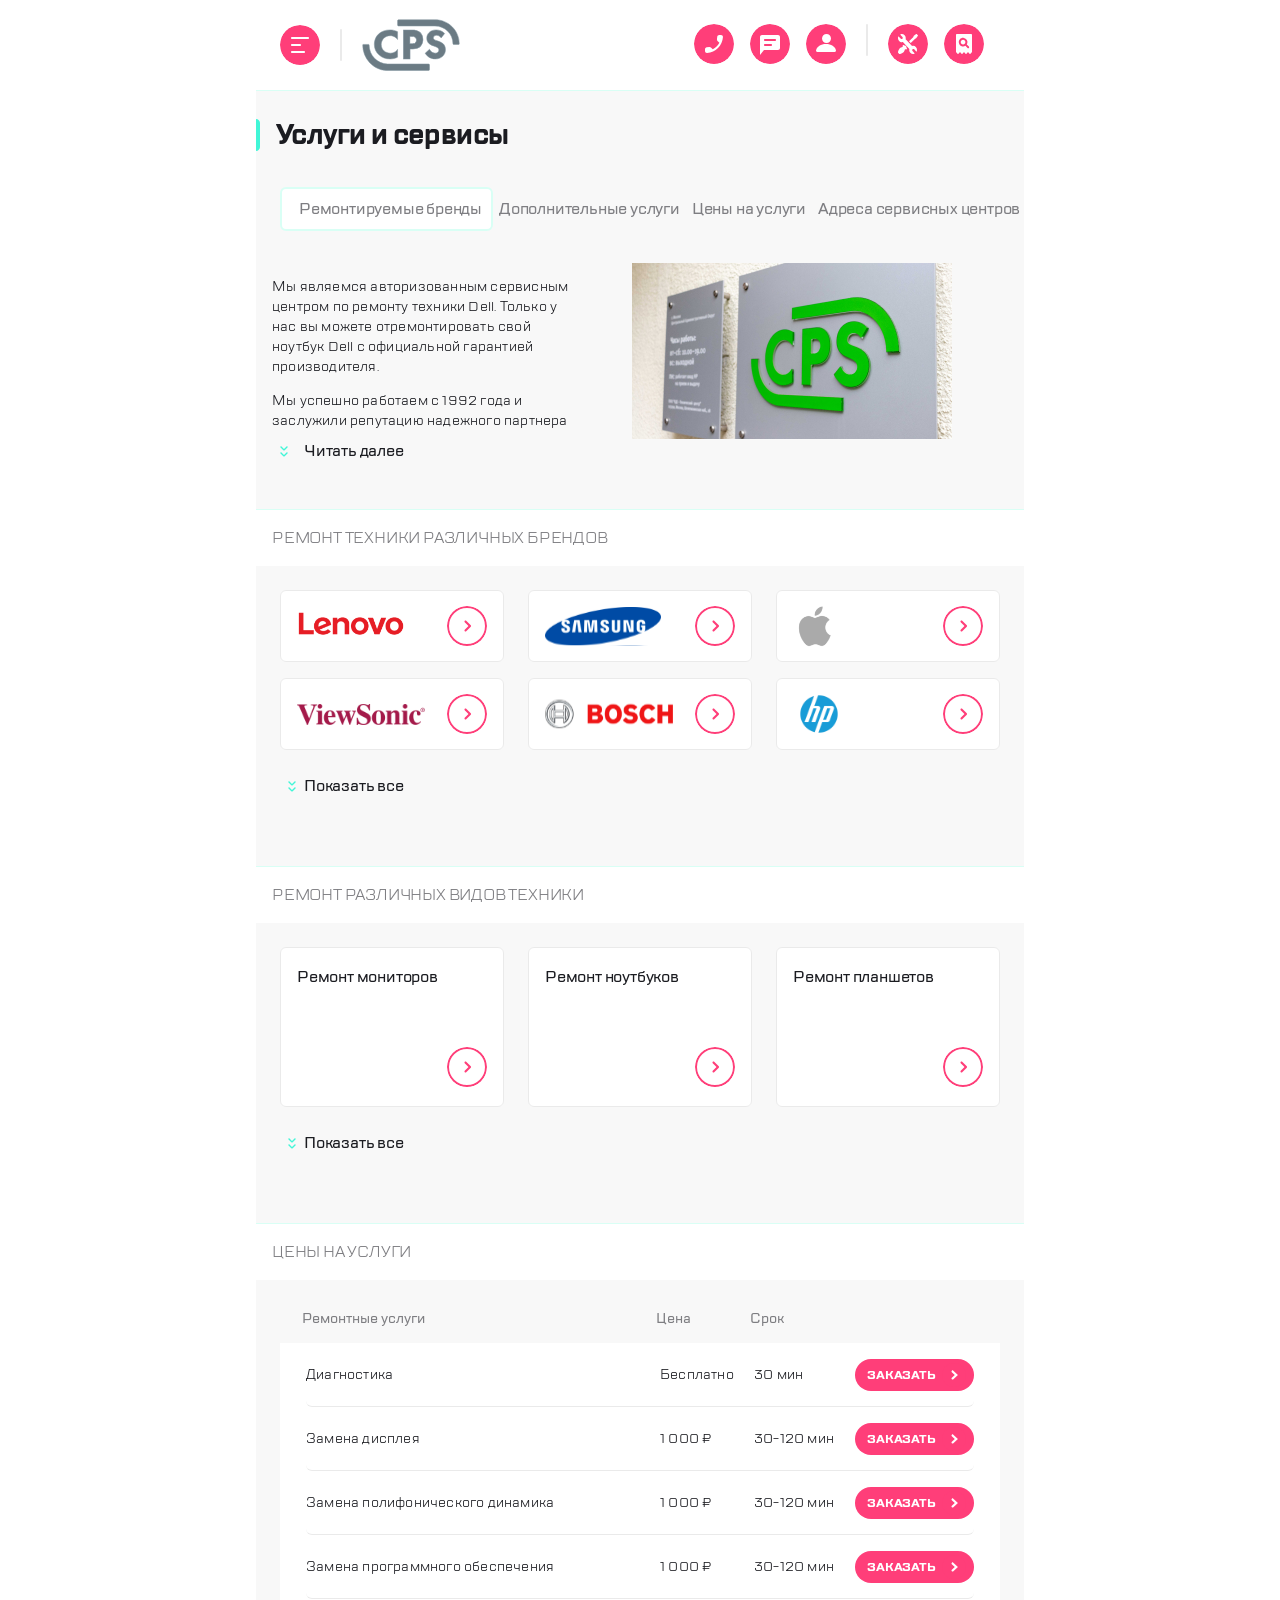
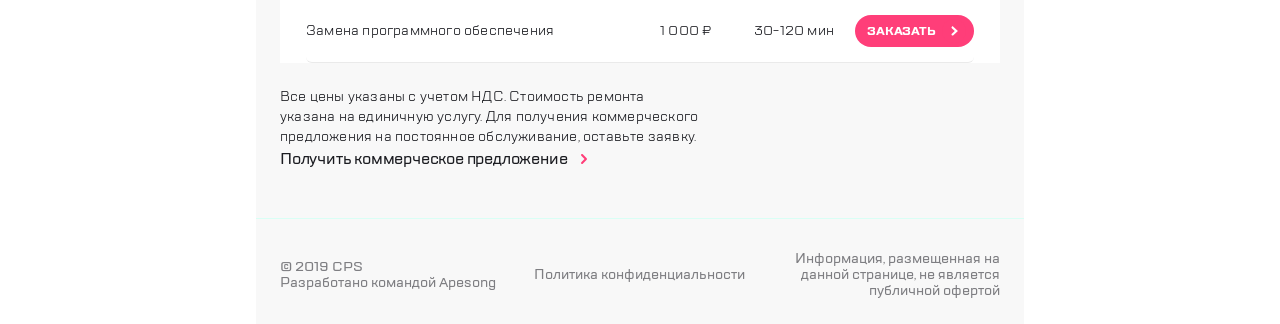
<file: index.html>
<!DOCTYPE html>
<html lang="en">

<head>
  <meta charset="UTF-8">
  <meta name="viewport" content="width=device-width,user-scalable=no,initial-scale=1,maximum-scale=1,minimum-scale=1">
  <meta http-equiv="X-UA-Compatible" content="ie=edge">
  <link rel="stylesheet" href="https://cdn.jsdelivr.net/npm/swiper@11/swiper-bundle.min.css">
<link href="style.css" rel="stylesheet"></head>

<body>
  <div class="block-elements">
    

    <div class="burger-overlay" id="burger">
      <div class="wrapper-burger" id="wrapper-burger">
        <nav class="navigation">
          <button class="navigation__burger-btn"></button>
          <img src="img/Group.svg" alt="" class="navigation__group">
          <button class="navigation__search-btn"></button>
        </nav>
        <div class="menu">
          <ul class="menu__list">
            <div class="menu__list-hover">
  
              <li class="menu__items">
                <a class="menu__items-link" href="#">Ремонт техники</a>
              </li>
            </div>
            <li class="menu__items">
              <a class="menu__items-link" href="#">Услуги и сервисы</a>
            </li>
            <li class="menu__items">
              <a class="menu__items-link" href="#">Корпоративным клиентам</a>
            </li>
            <li class="menu__items">
              <a class="menu__items-link" href="#">Продавцам техники</a>
            </li>
            <li class="menu__items">
              <a class="menu__items-link" href="#">Партнерам</a>
            </li>
            <li class="menu__items">
              <a class="menu__items-link" href="#">Производителям</a>
            </li>
            <li class="menu__items">
              <a class="menu__items-link" href="#">Наши сервисные центры</a>
            </li>
            <li class="menu__items">
              <a class="menu__items-link" href="#">Контакты</a>
            </li>
          </ul>
        </div>
        <footer class="footer-burger">
          <div class="social">
            <button class="social__tell-btn"></button>
            <button class="social__chat-btn"></button>
            <button class="social__profile-btn"></button>
          </div>
          <div class="info">
            <p class="info__email">mail@cps.com</p>
            <p class="info__tell">8 800 890 8900</p>
          </div>
          <div class="lang">
            <button class="lang__btn">RU</button>
            <button class="lang__btn">EN</button>
            <button class="lang__btn">CH</button>
          </div>
        </footer>
      </div>



    </div>
    
    <div class="content-wrapper">
      
      <header class="header">
        <div class="menu-header">
          <div class="title">
            <img class="title__high-header" src="../img/highlight.svg" alt="">
            <h1 class="title__title">Услуги и сервисы</h1>
          </div>
          <div class="logo">
            <button class="logo__burger"></button>
            <div class="logo__divid"></div>
            <img class="logo__group" src="../img/Group-header.svg" alt="">
          </div>
          <div class="img">
            <div class="social-header">
              <button class="social-header__call"></button>
              <button class="social-header__chat"></button>
              <button class="social-header__profile"></button>
            </div>
            <div class="repair">
              <div class="repair__divider"></div>
              <span class="repair__text">Оставить заявку</span>
              <button class="repair__btn"></button>
            </div>
            <div class="check">
              <span class="check__text">Статус ремонта</span>
              <button class="check__btn"></button>
            </div>
          </div>
        </div>
      </header>
      
      <main class="main">
        
        <div class="main-title">
          <img class="main-title__high" src="../img/highlight.svg" alt="">
          <h1 class="main-title__title">Услуги и сервисы</h1>
        </div>
        
        <div class="btn-menu">
          <button class="btn-menu__item">Ремонтируемые бренды</button>
          <button class="btn-menu__item">Дополнительные услуги</button>
          <button class="btn-menu__item">Цены на услуги</button>
          <button class="btn-menu__item">Адреса сервисных центров</button>
          <button class="btn-menu__item">Специальные цены</button>
        </div>
        
        <div class="main-content">
          <div class="main-info">
            <div class="main-text">
              <p class="main-text__first-paragraph">Мы являемся авторизованным сервисным центром по ремонту
                техники Dell. Только у нас вы можете отремонтировать свой
                ноутбук Dell с официальной гарантией производителя.</p>
              <p class="main-text__second-paragraph">Мы успешно работаем с 1992 года и заслужили репутацию
                надежного партнера</p>
            </div>
            <div class="next">
              <button class="next__btn"></button>
              <span class="next__text">Читать далее</span>
            </div>
          </div>
          <div class="photo">
            <img class="photo__jpg" src="./img/jpg.jpg" alt="">
          </div>
        </div>
        
        <div class="wrapper-brands">
          <header class="header-swipper">
            <h1 class="header-swipper__title">Ремонт техники различных брендов</h1>
          </header>

          
          <div class="swiper-brands">
            
            <div class="swiper-wrapper">
              

              <div class="swiper-slide">
                <img class="swiper-slide__img" src="img/lenovo.svg" alt="">
                <button class="swiper-slide__btn"></button>
              </div>

              <div class="swiper-slide">
                <img class="swiper-slide__img" src="img/samsung.svg" alt="">
                <button class="swiper-slide__btn"></button>
              </div>

              <div class="swiper-slide">
                <img class="swiper-slide__img" src="img/apple.svg" alt="">
                <button class="swiper-slide__btn"></button>
              </div>

              <div class="swiper-slide">
                <img class="swiper-slide__img" src="img/vs.svg" alt="">
                <button class="swiper-slide__btn"></button>
              </div>

              <div class="swiper-slide">
                <img class="swiper-slide__img" src="img/bosch.svg" alt="">
                <button class="swiper-slide__btn"></button>
              </div>

              <div class="swiper-slide">
                <img class="swiper-slide__img" src="img/hp.svg" alt="">
                <button class="swiper-slide__btn"></button>
              </div>

              <div class="swiper-slide hidden hidden-slide slide">
                <img class="swiper-slide__img" src="img/acer.svg" alt="">
                <button class="swiper-slide__btn"></button>
              </div>

              <div class="swiper-slide hidden hidden-slide slide">
                <img class="swiper-slide__img" src="img/sony.svg" alt="">
                <button class="swiper-slide__btn"></button>
              </div>

              <div class="swiper-slide hidden slide">
                <img class="swiper-slide__img" src="img/lenovo.svg" alt="">
                <button class="swiper-slide__btn"></button>
              </div>

              <div class="swiper-slide hidden slide">
                <img class="swiper-slide__img" src="img/samsung.svg" alt="">
                <button class="swiper-slide__btn"></button>
              </div>

              <div class="swiper-slide hidden slide">
                <img class="swiper-slide__img" src="img/apple.svg" alt="">
                <button class="swiper-slide__btn"></button>
              </div>
            </div>

            
            <div class="swiper__pagination"></div>
          </div>
        </div>

        
        <div class="desk-wrapper-brands">
          <header class="header-swipper">
            <h1 class="header-swipper__title">Ремонт техники различных брендов</h1>
          </header>
          
          <div class="swiper-brands-desk">
            
            <div class="swiper-wrapper">
              
              <div class="swiper-slide">
                <img class="swiper-slide__img" src="img/lenovo.svg" alt="">
                <button class="swiper-slide__btn"></button>
              </div>
              <div class="swiper-slide">
                <img class="swiper-slide__img" src="img/samsung.svg" alt="">
                <button class="swiper-slide__btn"></button>
              </div>
              <div class="swiper-slide">
                <img class="swiper-slide__img" src="img/apple.svg" alt="">
                <button class="swiper-slide__btn"></button>
              </div>
              <div class="swiper-slide">
                <img class="swiper-slide__img" src="img/vs.svg" alt="">
                <button class="swiper-slide__btn"></button>
              </div>
              <div class="swiper-slide">
                <img class="swiper-slide__img" src="img/bosch.svg" alt="">
                <button class="swiper-slide__btn"></button>
              </div>
              <div class="swiper-slide">
                <img class="swiper-slide__img" src="img/hp.svg" alt="">
                <button class="swiper-slide__btn"></button>
              </div>
              <div class="swiper-slide hidden hidden-slide slide">
                <img class="swiper-slide__img" src="img/acer.svg" alt="">
                <button class="swiper-slide__btn"></button>
              </div>
              <div class="swiper-slide hidden hidden-slide slide">
                <img class="swiper-slide__img" src="img/sony.svg" alt="">
                <button class="swiper-slide__btn"></button>
              </div>
              <div class="swiper-slide hidden slide">
                <img class="swiper-slide__img" src="img/lenovo.svg" alt="">
                <button class="swiper-slide__btn"></button>
              </div>
              <div class="swiper-slide hidden slide">
                <img class="swiper-slide__img" src="img/samsung.svg" alt="">
                <button class="swiper-slide__btn"></button>
              </div>
              <div class="swiper-slide hidden slide">
                <img class="swiper-slide__img" src="img/apple.svg" alt="">
                <button class="swiper-slide__btn"></button>
              </div>
            </div>
            
            <div class="swiper__pagination"></div>
          </div>
          <div class="next-show">
            <img class="next-show__img" src="./img/show.svg" alt="">
            <button class="next-show__btn">Показать все</button>
          </div>
          <div class="next-hide">
            <img class="next-hide__img" src="./img/hide.svg" alt="">
          </div>
        </div>
        
        <div class="wrapper-technic">
          <header class="header-swipper">
            <h1 class="header-swipper__title-technic">Ремонт различных видов техники</h1>
          </header>
          
          <div class="swiper-technic">
            
            <div class="swiper-wrapper swiper-wrapper-technic">
              

              <div class="swiper-slide slide-technic">
                <span class="slide-technic__text">Ремонт мониторов</span>
                <button class="swiper-slide__btn"></button>
              </div>
              <div class="swiper-slide slide-technic">
                <span class="slide-technic__text">Ремонт ноутбуков</span>
                <button class="swiper-slide__btn"></button>
              </div>
              <div class="swiper-slide slide-technic">
                <span class="slide-technic__text">Ремонт планшетов</span>
                <button class="swiper-slide__btn"></button>
              </div>
              <div class="swiper-slide slide-technic hidden-technic hidden-slide-technic swiper-slide-technic">
                <span class="slide-technic__text">Ремонт ПК</span>
                <button class="swiper-slide__btn"></button>
              </div>
              <div class="swiper-slide slide-technic hidden-technic swiper-slide-technic">
                <span class="slide-technic__text">Ремонт мониторов</span>
                <button class="swiper-slide__btn"></button>
              </div>
              <div class="swiper-slide slide-technic hidden-technic swiper-slide-technic">
                <span class="slide-technic__text">Ремонт ноутбуков</span>
                <button class="swiper-slide__btn"></button>
              </div>
              <div class="swiper-slide slide-technic hidden-technic swiper-slide-technic">
                <span class="slide-technic__text">Ремонт планшетов</span>
                <button class="swiper-slide__btn"></button>
              </div>
              <div class="swiper-slide slide-technic hidden-technic swiper-slide-technic">
                <span class="slide-technic__text">Ремонт ПК</span>
                <button class="swiper-slide__btn"></button>
              </div>
            </div>
            
            <div class="swiper__pagination"></div>
          </div>

        </div>
        
        <div class="wrapper-technic-desk">
          <header class="header-swipper">
            <h1 class="header-swipper__title-technic">Ремонт различных видов техники</h1>
          </header>
          
          <div class="swiper-technic-desk">
            
            <div class="swiper-wrapper swiper-wrapper-technic">
              

              <div class="swiper-slide slide-technic">
                <span class="slide-technic__text">Ремонт мониторов</span>
                <button class="swiper-slide__btn"></button>
              </div>
              <div class="swiper-slide slide-technic">
                <span class="slide-technic__text">Ремонт ноутбуков</span>
                <button class="swiper-slide__btn"></button>
              </div>
              <div class="swiper-slide slide-technic">
                <span class="slide-technic__text">Ремонт планшетов</span>
                <button class="swiper-slide__btn"></button>
              </div>
              <div class="swiper-slide slide-technic hidden-technic hidden-slide-technic swiper-slide-technic">
                <span class="slide-technic__text">Ремонт ПК</span>
                <button class="swiper-slide__btn"></button>
              </div>
              <div class="swiper-slide slide-technic hidden-technic swiper-slide-technic">
                <span class="slide-technic__text">Ремонт мониторов</span>
                <button class="swiper-slide__btn"></button>
              </div>
              <div class="swiper-slide slide-technic hidden-technic swiper-slide-technic">
                <span class="slide-technic__text">Ремонт ноутбуков</span>
                <button class="swiper-slide__btn"></button>
              </div>
              <div class="swiper-slide slide-technic hidden-technic swiper-slide-technic">
                <span class="slide-technic__text">Ремонт планшетов</span>
                <button class="swiper-slide__btn"></button>
              </div>
              <div class="swiper-slide slide-technic hidden-technic swiper-slide-technic">
                <span class="slide-technic__text">Ремонт ПК</span>
                <button class="swiper-slide__btn"></button>
              </div>
            </div>
            
            <div class="swiper__pagination"></div>
          </div>
          <div class="next-show">
            <img class="next-show__img next-show-technic__img" src="./img/show.svg" alt="">
            <button class="next-show__btn next-show-technic__btn">Показать все</button>
          </div>
          <div class="next-hide">
            <img class="next-hide__img next-hide-technic__img" src="./img/hide.svg" alt="">
          </div>
        </div>
        
        <div class="wrapper-price">
          <header class="header-swipper">
            <h1 class="header-swipper__title">цены на услуги</h1>
          </header>

          
          <div class="swiper-price-block">
            
            <div class="swiper-wrapper">
              
              <div class="swiper-slide swiper-price">
                <span class="swiper-price__title">Ремонтные услуги</span>
                <span class="swiper-price__text">Диагностика</span>
                <span class="swiper-price__title">Цена</span>
                <span class="swiper-price__text">Бесплатно</span>
                <span class="swiper-price__title">Срок</span>
                <span class="swiper-price__text">30 мин</span>
                <button class="price-btn">
                  Заказать
                  <img class="price-btn__img" src="../img/goside.svg" alt="">
                </button>
              </div>

              <div class="swiper-slide swiper-price">
                <span class="swiper-price__title">Ремонтные услуги</span>
                <span class="swiper-price__text">Замена дисплея</span>
                <span class="swiper-price__title">Цена</span>
                <span class="swiper-price__text">1 000 ₽</span>
                <span class="swiper-price__title">Срок</span>
                <span class="swiper-price__text">30-120 мин</span>
                <button class="price-btn">
                  Заказать
                  <img class="price-btn__img" src="../img/goside.svg" alt="">
                </button>
              </div>

              <div class="swiper-slide swiper-price">
                <span class="swiper-price__title">Ремонтные услуги</span>
                <span class="swiper-price__text">Замена полифонического динамика</span>
                <span class="swiper-price__title">Цена</span>
                <span class="swiper-price__text">1 000 ₽</span>
                <span class="swiper-price__title">Срок</span>
                <span class="swiper-price__text">30-120 мин</span>
                <button class="price-btn">
                  Заказать
                  <img class="price-btn__img" src="../img/goside.svg" alt="">
                </button>
              </div>

              <div class="swiper-slide swiper-price">
                <span class="swiper-price__title">Ремонтные услуги</span>
                <span class="swiper-price__text">Тестирование с выдачей технического заключения</span>
                <span class="swiper-price__title">Цена</span>
                <span class="swiper-price__text">Бесплатно</span>
                <span class="swiper-price__title">Срок</span>
                <span class="swiper-price__text">30-120 мин</span>
                <button class="price-btn">
                  Заказать
                  <img class="price-btn__img" src="../img/goside.svg" alt="">
                </button>
              </div>

              <div class="swiper-slide swiper-price">
                <span class="swiper-price__title">Ремонтные услуги</span>
                <span class="swiper-price__text">Замена программного обеспечения</span>
                <span class="swiper-price__title">Цена</span>
                <span class="swiper-price__text">1 000 ₽</span>
                <span class="swiper-price__title">Срок</span>
                <span class="swiper-price__text">30-120 мин</span>
                <button class="price-btn">
                  Заказать
                  <img class="price-btn__img" src="../img/goside.svg" alt="">
                </button>
              </div>
            </div>
            
            <div class="swiper__pagination"></div>
          </div>
        </div>
        
        <div class="wrapper-price-desk">
          <header class="header-swipper">
            <h1 class="header-swipper__title">цены на услуги</h1>
          </header>

          <div class="price-title">
            <p class="price-title__title">Ремонтные услуги</p>
            <p class="price-title__title">Цена</p>
            <p class="price-title__title">Срок</p>
          </div>
          
          <div class="swiper-price-block-desk">
            
            <ul class="swiper-wrapper swiper-wrapper-price">
              
              <li class="swiper-price">
                <span class="swiper-price__title">Ремонтные услуги</span>
                <span class="swiper-price__text">Диагностика</span>
                <span class="swiper-price__title">Цена</span>
                <span class="swiper-price__text">Бесплатно</span>
                <span class="swiper-price__title">Срок</span>
                <span class="swiper-price__text">30 мин</span>
                <button class="price-btn">
                  Заказать
                  <img class="price-btn__img" src="../img/goside.svg" alt="">
                </button>
              </li>

              <li class="swiper-price">
                <span class="swiper-price__title">Ремонтные услуги</span>
                <span class="swiper-price__text">Замена дисплея</span>
                <span class="swiper-price__title">Цена</span>
                <span class="swiper-price__text">1 000 ₽</span>
                <span class="swiper-price__title">Срок</span>
                <span class="swiper-price__text">30-120 мин</span>
                <button class="price-btn">
                  Заказать
                  <img class="price-btn__img" src="../img/goside.svg" alt="">
                </button>
              </li>

              <li class="swiper-price">
                <span class="swiper-price__title">Ремонтные услуги</span>
                <span class="swiper-price__text">Замена полифонического динамика</span>
                <span class="swiper-price__title">Цена</span>
                <span class="swiper-price__text">1 000 ₽</span>
                <span class="swiper-price__title">Срок</span>
                <span class="swiper-price__text">30-120 мин</span>
                <button class="price-btn">
                  Заказать
                  <img class="price-btn__img" src="../img/goside.svg" alt="">
                </button>
              </li>

              <li class="swiper-price">
                <span class="swiper-price__title">Ремонтные услуги</span>
                <span class="swiper-price__text">Замена программного обеспечения</span>
                <span class="swiper-price__title">Цена</span>
                <span class="swiper-price__text">1 000 ₽</span>
                <span class="swiper-price__title">Срок</span>
                <span class="swiper-price__text">30-120 мин</span>
                <button class="price-btn">
                  Заказать
                  <img class="price-btn__img" src="../img/goside.svg" alt="">
                </button>
              </li>

              <li class="swiper-price">
                <span class="swiper-price__title">Ремонтные услуги</span>
                <span class="swiper-price__text">Замена программного обеспечения</span>
                <span class="swiper-price__title">Цена</span>
                <span class="swiper-price__text">1 000 ₽</span>
                <span class="swiper-price__title">Срок</span>
                <span class="swiper-price__text">30-120 мин</span>
                <button class="price-btn">
                  Заказать
                  <img class="price-btn__img" src="../img/goside.svg" alt="">
                </button>
              </li>
            </ul>
            
            <div class="swiper__pagination"></div>
          </div>
        </div>
        <div class="block-text">
          <div class="block-text__text">Все цены указаны с учетом НДС. Стоимость ремонта указана на
            единичную услугу. Для получения коммерческого предложения на
            постоянное обслуживание, оставьте заявку.
          </div>
          <button class="block-text__btn">Получить коммерческое предложение<img class="block-text__img" src="../img/more.svg" alt=""></button>
        </div>
      </main>

      <footer class="footer">
        <nav class="footer__text">© 2019 CPS <br>Разработано командой Apesong
        </nav>
        <nav class="footer__text">Политика конфиденциальности</nav>
        <nav class="footer__text">Информация, размещенная на данной странице, не является публичной
          офертой</nav>
      </footer>

    </div>
    
    <div class="popup-call">
      <div class="popup-call__body">
        <div class="popup-call-content">
          <div class="popup-call-title">
            <button class="popup-call-title__btn-close"></button>
            <p class="popup-call-title__title">Заказать звонок</p>
          </div>
          <input type="tel" class="popup-call-content__tell" placeholder="Телефон">

          <p class="popup-call-content__text">Нажимая “отправить”, вы даете согласие на <span class="pink-text">обработку персональных данных</span>
            и соглашаетесь с нашей <span class="pink-text">политикой конфиденциальности</span></p>
          <button class="popup-call-content__btn">Отправить

            <img class="popup-call-content__img" src="../img/goside-popup.svg" alt="">
          </button>
        </div>
      </div>
    </div>
    <div class="popup-feedback">
      <div class="popup-feedback__body">
        <div class="popup-feedback-content">
          <div class="popup-feedback-title">
            <button class="popup-feedback-title__btn-close"></button>
            <p class="popup-feedback-title__title">Обратная связь</p>
          </div>
          <input type="name" class="popup-feedback-content__tell" placeholder="Имя">
          <input type="tel" class="popup-feedback-content__tell" placeholder="Телефон">
          <input type="email" class="popup-feedback-content__tell" placeholder="Электронная почта">
          <textarea type="tel" rows="5" class="popup-feedback-content__tell" placeholder="Сообщение"></textarea>

          <p class="popup-feedback-content__text">Нажимая “отправить”, вы даете согласие на <span class="pink-text">обработку персональных данных</span>
            и соглашаетесь с нашей <span class="pink-text">политикой конфиденциальности</span></p>
          <button class="popup-feedback-content__btn">Отправить

            <img class="popup-feedback-content__img" src="../img/goside-popup.svg" alt="">
          </button>
        </div>
      </div>
    </div>
  </div>
  <script src="https://cdn.jsdelivr.net/npm/swiper@11/swiper-bundle.min.js"></script>
  
<script type="text/javascript" src="./js/bundle.js"></script></body>

</html>
</file>
<file: style.css>
@charset "UTF-8";
@font-face {
  font-family: 'TT Lakes';
  src: url(./fonts/TTLakes-Medium.woff);
  font-weight: 500;
  font-style: normal; }

@font-face {
  font-family: 'TT Lakes';
  src: url(./fonts/TTLakes-Bold.woff);
  font-weight: 700;
  font-style: normal; }

@font-face {
  font-family: 'TT Lakes';
  src: url(./fonts/TTLakes-Regular.woff);
  font-weight: 400;
  font-style: normal; }

@media only screen and (min-width: 320px) {
  .desk-wrapper-brands {
    display: none; }
  .wrapper-brands {
    width: 320px; }
  .header-swipper {
    border-top: 1px solid #D9FFF5;
    background: linear-gradient(270deg, #f8f8f8 0%, #fff 98.61%); }
    .header-swipper__title {
      padding: 16px;
      margin: 0;
      color: #7e7e82;
      font-family: "TT Lakes";
      font-size: 16px;
      font-style: normal;
      font-weight: 400;
      line-height: 24px;
      /* 150% */
      letter-spacing: -0.2px;
      text-transform: uppercase; }
  .swiper-brands-desk {
    background: #f8f8f8; }
  .swiper-wrapper {
    padding-top: 16px;
    padding-left: 16px;
    gap: 16px; }
  .swiper-slide {
    box-sizing: border-box;
    display: flex;
    align-items: center;
    justify-content: space-between;
    width: 240px !important;
    height: 72px;
    border-radius: 6px;
    border: 1px solid #eaeaea;
    padding: 16px;
    background: #fff; }
    .swiper-slide__btn {
      background-color: #fff;
      border-radius: 100px;
      width: 40px;
      height: 40px;
      border: none;
      background-image: url(./static/go.svg);
      cursor: pointer; } }

.next-show,
.next-hide {
  display: none; }

.swiper__pagination {
  display: flex;
  justify-content: center;
  padding-top: 16px;
  padding-bottom: 40px; }

.swiper-pagination-bullet {
  background-color: #b5b6bc; }

@media screen and (min-width: 768px) {
  .wrapper-brands {
    display: none; }
  .desk-wrapper-brands {
    display: block; }
  .swiper-wrapper {
    box-sizing: border-box;
    display: grid;
    grid-template-columns: repeat(3, 1fr);
    padding: 24px;
    -moz-column-gap: 24px;
         column-gap: 24px; }
  .swiper-slide {
    width: 224px !important; }
  .next-show {
    display: flex;
    padding-left: 24px;
    padding-bottom: 34px; }
    .next-show__btn {
      border-radius: 6px;
      all: unset;
      color: #1b1c21;
      font-family: "TT Lakes";
      font-size: 16px;
      font-style: normal;
      font-weight: 500;
      line-height: 24px;
      letter-spacing: -0.2px; }
  .next-hide {
    display: flex;
    padding-left: 24px;
    padding-bottom: 34px; }
    .next-hide__img {
      display: none; }
  .swiper__pagination {
    display: none; }
  .hidden {
    display: none; } }

@media screen and (min-width: 1440px) {
  .desk-wrapper-brands {
    width: 1120px; }
  .hidden-slide {
    display: flex; }
  .swiper-slide {
    width: 240px !important; }
  .swiper-wrapper {
    display: grid;
    grid-template-columns: repeat(4, 1fr);
    padding: 24px 32px;
    -moz-column-gap: 32px;
         column-gap: 32px; }
  .next-show {
    padding-left: 32px; } }

@media only screen and (min-width: 320px) {
  .wrapper-technic-desk {
    display: none; }
  .header-swipper__title-technic {
    padding: 16px;
    margin: 0;
    color: #7e7e82;
    font-family: "TT Lakes";
    font-size: 16px;
    font-style: normal;
    font-weight: 400;
    line-height: 24px;
    /* 150% */
    letter-spacing: -0.2px;
    text-transform: uppercase; }
  .slide-technic {
    display: grid;
    grid-template-columns: auto 40px;
    width: 240px;
    height: 160px; }
    .slide-technic .slide-technic__text {
      padding: 16px auto 120px 16px;
      transform: translateY(-50px);
      color: #1b1c21;
      font-family: "TT Lakes";
      font-size: 16px;
      font-style: normal;
      font-weight: 500;
      line-height: 24px;
      /* 150% */
      letter-spacing: -0.2px; }
    .slide-technic .swiper-slide__btn {
      padding: auto 16px 16px 184px;
      transform: translateY(40px); } }

@media screen and (min-width: 768px) {
  .wrapper-technic-desk {
    display: block; }
  .wrapper-technic,
  .hidden-technic {
    display: none; } }

@media screen and (min-width: 1440px) {
  .hidden-slide-technic {
    display: flex; } }

@media only screen and (min-width: 320px) {
  body {
    width: 100%;
    margin: 0 auto;
    padding: 0; } }

@media only screen and (min-width: 768px) {
  body {
    width: 100%;
    margin: 0 auto;
    padding: 0;
    z-index: 1000; } }

@media only screen and (min-width: 1440px) {
  body {
    width: 100%;
    margin: 0 auto;
    padding: 0; } }

@media only screen and (min-width: 320px) {
  .main-text {
    color: #1b1c21;
    font-family: "TT Lakes";
    font-size: 14px;
    font-style: normal;
    font-weight: 400;
    line-height: 18px;
    letter-spacing: 0.2px;
    width: 288px;
    padding: 0 16px 16px 16px; }
    .main-text__second-paragraph {
      display: none; } }

@media only screen and (min-width: 768px) {
  .main-content {
    display: flex; }
  .main-info {
    display: flex;
    flex-direction: column; }
  .main-text {
    width: 312px;
    height: 160px;
    color: #1b1c21;
    font-family: "TT Lakes";
    font-size: 14px;
    font-style: normal;
    font-weight: 400;
    line-height: 20px;
    /* 142.857% */
    letter-spacing: 0.2px;
    padding-right: 48px; }
    .main-text__second-paragraph {
      display: block; } }

@media only screen and (min-width: 1440px) {
  .main-content {
    display: flex;
    padding: 26px 28px 49px 32px; }
  .main-info {
    display: flex;
    flex-direction: column; }
  .main-text {
    width: 490px;
    height: 160px;
    padding: 0 16px 16px 0px; }
  .main-text__second-paragraph {
    display: block; }
  .main-text__second-paragraph:after {
    content: ', что подтверждает большое количество постоянных клиентов. Мы гордимся тем, что к нам обращаются по рекомендациям и, в свою очередь, советуют нас родным и близким.'; } }

@media only screen and (min-width: 320px) {
  .menu-header {
    display: flex;
    justify-content: space-between;
    align-items: center;
    padding: 19px 16px 19px 16px;
    border-bottom: solid 1px #D9FFF5; }
  .title {
    display: none; }
  .logo {
    display: flex;
    align-items: center; }
    .logo__burger {
      border-radius: 100px;
      width: 40px;
      height: 40px;
      border: none;
      background-image: url(./static/burger.svg);
      cursor: pointer; }
    .logo__divid {
      display: none; }
    .logo__group {
      margin-left: 16px; }
  .img {
    display: flex; }
  .social-header {
    display: none; }
  .check__text {
    display: none; }
  .repair {
    display: flex; }
    .repair__divider {
      width: 2px;
      height: 32px;
      border-radius: 1px;
      background: #eaeaea; }
    .repair__text {
      display: none; }
    .repair__btn {
      border-radius: 100px;
      width: 40px;
      height: 40px;
      border: none;
      background-image: url(./static/repair.svg);
      cursor: pointer;
      margin-left: 20px;
      margin-right: 16px; }
  .check__text {
    display: none; }
  .check__btn {
    border-radius: 100px;
    width: 40px;
    height: 40px;
    border: none;
    background-image: url(./static/checkstatus.svg);
    cursor: pointer; } }

@media only screen and (min-width: 768px) {
  .menu-header {
    padding-left: 24px;
    padding-right: 40px; }
  .logo {
    display: flex;
    gap: 20px; }
    .logo__divid {
      display: block;
      width: 2px;
      height: 32px;
      border-radius: 1px;
      background: #eaeaea; }
    .logo__group {
      margin-left: 0; }
  .img {
    display: flex; }
  .social-header {
    display: flex;
    gap: 16px;
    padding-right: 20px; }
    .social-header__call {
      border-radius: 100px;
      width: 40px;
      height: 40px;
      border: none;
      background-image: url(./static/call.svg);
      cursor: pointer; }
    .social-header__chat {
      border-radius: 100px;
      width: 40px;
      height: 40px;
      border: none;
      background-image: url(./static/chat.svg);
      cursor: pointer; }
    .social-header__profile {
      border-radius: 100px;
      width: 40px;
      height: 40px;
      border: none;
      background-image: url(./static/profile.svg);
      cursor: pointer; } }

@media only screen and (min-width: 1440px) {
  .menu-header {
    padding-left: 0;
    padding-right: 32px;
    padding-top: 42px;
    border-bottom: none;
    background: #f8f8f8; }
  .title {
    gap: 30px;
    display: flex;
    align-items: center; }
    .title__title {
      font-family: "TT Lakes";
      color: #1b1c21;
      font-size: 28px;
      font-style: normal;
      font-weight: 700;
      line-height: 40px;
      letter-spacing: -0.6px;
      margin: 0; }
  .logo {
    display: none; }
  .social-header {
    display: none; }
  .repair {
    padding-right: 32px;
    display: flex;
    align-items: center;
    gap: 9px; }
    .repair__divider {
      display: none; }
    .repair__text {
      color: #1b1c21;
      text-align: right;
      font-family: "TT Lakes";
      font-size: 16px;
      font-style: normal;
      font-weight: 500;
      line-height: 24px;
      letter-spacing: -0.2px;
      display: flex;
      align-items: center; }
    .repair__btn {
      margin-right: 0; }
  .check {
    display: flex;
    align-items: center;
    gap: 9px; }
    .check__text {
      display: flex;
      align-items: center;
      color: #1b1c21;
      text-align: right;
      font-family: "TT Lakes";
      font-size: 16px;
      font-style: normal;
      font-weight: 500;
      line-height: 24px;
      letter-spacing: -0.2px; } }

@media only screen and (min-width: 320px) {
  .btn-menu {
    display: flex;
    white-space: nowrap;
    justify-content: space-between;
    padding-top: 24px;
    padding-left: 16px;
    overflow-y: scroll;
    scroll-behavior: smooth;
    background: #f8f8f8; }
    .btn-menu::-moz-scrollbar {
      display: none;
      overflow: auto;
      scroll-behavior: smooth; }
    .btn-menu__item:first-child {
      width: 246px;
      border-radius: 6px;
      border: 2px solid #D9FFF5;
      background: #fff;
      padding: 8px 9px 8px 17px; }
    .btn-menu__item {
      color: #7e7e82;
      font-family: "TT Lakes";
      font-size: 16px;
      font-style: normal;
      font-weight: 500;
      line-height: 24px;
      /* 150% */
      letter-spacing: -0.2px;
      cursor: pointer;
      border: none;
      background-color: #f8f8f8; }
  ::-webkit-scrollbar {
    display: none;
    overflow: auto;
    scroll-behavior: smooth; } }

@media only screen and (min-width: 768px) {
  .btn-menu {
    padding-top: 32px;
    padding-left: 24px;
    padding-bottom: 32px; } }

@media only screen and (min-width: 1440px) {
  .btn-menu {
    padding: 8px 37px 14px 32px; } }

@media only screen and (min-width: 320px) {
  .main-title {
    display: flex;
    align-items: center;
    gap: 16px;
    padding-top: 24px;
    padding-left: 0;
    background: #f8f8f8; }
    .main-title__title {
      margin: 0;
      color: #1b1c21;
      font-family: "TT Lakes";
      font-size: 28px;
      font-style: normal;
      font-weight: 700;
      line-height: 40px;
      letter-spacing: -0.6px; } }

@media only screen and (min-width: 1440px) {
  .main-title {
    display: none; } }

@media only screen and (min-width: 320px) {
  .next {
    display: flex;
    align-items: center;
    padding-left: 16px;
    padding-bottom: 16px; }
    .next__btn {
      background-color: #f8f8f8;
      width: 24px;
      height: 24px;
      border: none;
      background-image: url(./static/expand.svg);
      cursor: pointer; }
    .next__text {
      color: #1b1c21;
      font-family: "TT Lakes";
      font-size: 16px;
      font-style: normal;
      font-weight: 500;
      line-height: 24px;
      letter-spacing: -0.2px;
      padding-left: 8px; } }

@media only screen and (min-width: 768px) {
  .next {
    padding-bottom: 46px; } }

@media only screen and (min-width: 1440px) {
  .next {
    padding-left: 0; } }

@media only screen and (min-width: 1440px) {
  .photo__jpg {
    width: 530px;
    height: 307px; } }

@media only screen and (min-width: 320px) {
  .content-wrapper {
    width: 320px;
    margin: 0 auto;
    overflow: hidden;
    z-index: 8;
    display: block; } }

@media only screen and (min-width: 768px) {
  .content-wrapper {
    width: 768px;
    margin: 0 auto; } }

@media only screen and (min-width: 1440px) {
  .content-wrapper {
    width: 1120px; } }

@media only screen and (min-width: 320px) {
  .wrapper-burger {
    display: block;
    flex-direction: column;
    min-height: 100%;
    width: 320px;
    position: fixed;
    overflow-y: auto;
    background: #fff;
    z-index: 10;
    position: absolute;
    left: -320px;
    transition: transform 1s; }
  .wrapper-burger.wrapper-burger-hidden {
    display: block;
    transform: translateX(100%);
    box-shadow: -2px 400px 400px 400px rgba(69, 79, 126, 0.02), 16px 0px 52px 0px rgba(14, 24, 80, 0.2), 10px 2px 9px 1000px rgba(255, 255, 255, 0.9); }
  .navigation__burger-btn {
    border-radius: 100px;
    width: 40px;
    height: 40px;
    border: none;
    background-image: url(./static/burger-close.svg);
    cursor: pointer; }
  .navigation__search-btn {
    border-radius: 100px;
    width: 40px;
    height: 40px;
    border: none;
    background-image: url(./static/search.svg);
    cursor: pointer; }
  .navigation {
    display: flex;
    align-items: center;
    padding: 18px 24px 0px 24px; }
  .navigation__group {
    padding-left: 16px;
    padding-right: 78px; }
  .menu__list-hover {
    display: flex;
    align-items: start;
    padding-top: 24px; }
    .menu__list-hover::before {
      width: 4px;
      height: 40px;
      content: '';
      background-image: url(./static/highlight.svg);
      background-repeat: no-repeat;
      position: absolute;
      left: 0;
      top: 90px;
      z-index: 8; }
  .menu {
    padding-left: 0px; }
  .menu__list {
    list-style: none;
    padding-left: 0;
    margin: 0; }
  .menu__items {
    margin-bottom: 32px;
    color: #1b1c21;
    font-family: "TT Lakes";
    font-size: 16px;
    font-style: normal;
    font-weight: 500;
    line-height: 24px;
    /* 150% */
    letter-spacing: -0.2px; }
  .menu__items-link {
    color: #1b1c21;
    font-family: "TT Lakes";
    font-size: 16px;
    font-style: normal;
    font-weight: 500;
    line-height: 24px;
    /* 150% */
    letter-spacing: -0.2px;
    text-decoration: none;
    padding-left: 24px; }
  .menu__items-link:hover {
    opacity: 0.5;
    transition: 0.5s; }
  .social__tell-btn {
    border-radius: 100px;
    width: 40px;
    height: 40px;
    border: none;
    background-image: url(./static/tell-burger.svg);
    cursor: pointer; }
  .social__chat-btn {
    border-radius: 100px;
    width: 40px;
    height: 40px;
    border: none;
    background-image: url(./static/chat-burger.svg);
    cursor: pointer; }
  .social__profile-btn {
    border-radius: 100px;
    width: 40px;
    height: 40px;
    border: none;
    background-image: url(./static/profile-burger.svg);
    cursor: pointer; }
  .social {
    display: flex;
    padding-left: 24px;
    padding-right: 144px;
    gap: 16px; }
  .info {
    padding-left: 24px;
    margin-bottom: 40px;
    color: #1b1c21;
    font-family: "TT Lakes";
    font-size: 16px;
    font-style: normal;
    font-weight: 500;
    line-height: 24px;
    /* 150% */
    letter-spacing: -0.2px; }
    .info__tell {
      font-size: 24px;
      font-weight: 700; }
  .lang {
    display: flex;
    padding-left: 24px;
    margin-bottom: 32px; }
  .lang__btn {
    background-color: #fff;
    border: none;
    color: #1b1c21;
    font-family: "TT Lakes";
    font-size: 16px;
    font-style: normal;
    font-weight: 500;
    line-height: 24px;
    letter-spacing: -0.2px;
    cursor: pointer; }
    .lang__btn:first-child {
      color: #7e7e82; } }

@media only screen and (min-width: 768px) {
  .footer-burger {
    padding-top: 300px; } }

@media only screen and (min-width: 1440px) {
  .wrapper-burger {
    display: block;
    position: static;
    left: 0px;
    transition: none; }
  .wrapper-burger.wrapper-burger-hidden {
    position: static;
    transform: none;
    box-shadow: none; }
  .navigation__burger-btn {
    display: none; }
  .navigation {
    padding: 30px 30px 13px 22px;
    justify-content: space-between; }
  .menu {
    padding-top: 0; }
  .navigation__group {
    padding-left: 0; }
  .footer-burger {
    margin-top: 0;
    padding-top: 241px; }
  .menu__list-hover {
    display: flex;
    align-items: start;
    padding-top: 24px; }
    .menu__list-hover::before {
      width: 4px;
      height: 40px;
      content: '';
      background-image: url(./static/highlight.svg);
      background-repeat: no-repeat;
      position: absolute;
      left: 0;
      top: 116px; } }

@media only screen and (min-width: 320px) {
  .block-elements {
    position: relative;
    overflow: hidden;
    width: 320px;
    margin: 0 auto;
    margin: 0 auto; } }

@media only screen and (min-width: 768px) {
  .block-elements {
    display: flex;
    width: 768px; } }

@media only screen and (min-width: 1440px) {
  .block-elements {
    width: 1440px; } }

@media only screen and (min-width: 320px) {
  .wrapper-price-desk {
    display: none; }
  .price-title {
    display: none; }
  .swiper-wrapper-price {
    display: flex;
    gap: 16px;
    padding: 16px; }
  .header-swipper {
    background: #fff; }
  .swiper-price {
    box-sizing: border-box;
    width: 260px;
    height: 200px;
    display: flex;
    flex-direction: column;
    align-items: start;
    position: relative; }
    .swiper-price__title {
      padding-bottom: 4px;
      color: #7e7e82;
      font-family: "TT Lakes";
      font-size: 14px;
      font-style: normal;
      font-weight: 400;
      line-height: 18px;
      /* 128.571% */
      letter-spacing: 0.2px; }
    .swiper-price__text {
      color: #1b1c21;
      font-family: "TT Lakes";
      font-size: 14px;
      font-style: normal;
      font-weight: 400;
      line-height: 18px;
      /* 128.571% */
      letter-spacing: 0.2px; }
  .price-btn {
    border: none;
    width: 119px;
    height: 32px;
    color: #fff;
    text-align: right;
    font-family: "TT Lakes";
    font-size: 12px;
    font-style: normal;
    font-weight: 700;
    line-height: 24px;
    /* 200% */
    letter-spacing: -0.15px;
    text-transform: uppercase;
    border-radius: 16px;
    background: #ff3e79;
    display: flex;
    justify-content: space-between;
    padding: 4px 8px 4px 12px;
    cursor: pointer;
    position: absolute;
    bottom: 20px;
    right: 16px; } }

@media only screen and (min-width: 768px) {
  .wrapper-price {
    display: none; }
  .wrapper-price-desk {
    display: block; }
  .price-title {
    padding: 31px 0px 16px 46px;
    display: grid;
    grid-template-columns: 334px 74px 81px 119px;
    -moz-column-gap: 20px;
         column-gap: 20px;
    color: #7e7e82;
    font-family: "TT Lakes";
    font-size: 14px;
    font-style: normal;
    font-weight: 500;
    line-height: 16px;
    /* 114.286% */
    width: 668px; }
    .price-title__title {
      margin: 0; }
  .swiper-price-block-desk {
    display: flex;
    justify-content: center; }
  .swiper-wrapper-price {
    display: flex;
    flex-direction: column;
    align-items: center;
    gap: 0;
    padding: 0;
    width: 720px;
    background: #fff;
    margin: 0 24px 24px 24px; }
  .swiper-price {
    display: grid;
    box-sizing: border-box;
    grid-template-columns: auto 74px 81px 119px;
    -moz-column-gap: 20px;
         column-gap: 20px;
    align-items: center;
    width: 668px;
    height: 64px;
    border-radius: 6px;
    background: #fff;
    border-bottom: 1px solid #eaeaea;
    position: static;
    padding: 0; }
    .swiper-price__title {
      display: none; }
  .price-btn {
    position: static; } }

@media only screen and (min-width: 1440px) {
  .price-title {
    padding: 31px 0px 16px 54px;
    display: grid;
    grid-template-columns: 674px 74px 81px 119px; }
  .swiper-wrapper-price {
    margin: 0 36px 32px 28px;
    width: 1056px; }
  .swiper-price {
    width: 1008px; } }

@media only screen and (min-width: 320px) {
  .block-text {
    padding: 16px 16px 54px 16px;
    background: #f8f8f8; }
    .block-text__text {
      height: 137px;
      color: #1b1c21;
      font-family: "TT Lakes";
      font-size: 14px;
      font-style: normal;
      font-weight: 400;
      line-height: 20px;
      /* 142.857% */
      letter-spacing: 0.2px; }
    .block-text__btn {
      all: unset;
      color: #1b1c21;
      font-family: "TT Lakes";
      font-size: 16px;
      font-style: normal;
      font-weight: 500;
      line-height: 24px;
      /* 150% */
      letter-spacing: -0.2px;
      border: none;
      background: #f8f8f8;
      width: 192px;
      height: 54px;
      cursor: pointer;
      padding-bottom: 4px; } }

@media only screen and (min-width: 768px) {
  .block-text {
    padding: 0;
    width: 421px;
    gap: 16px;
    padding: 0 0 47px 24px; }
    .block-text__text {
      height: 60px; }
    .block-text__btn {
      display: flex;
      justify-content: space-between;
      align-items: center;
      text-wrap: nowrap;
      border: none;
      background: #f8f8f8;
      width: 316px;
      height: 24px;
      cursor: pointer;
      padding-bottom: 4px;
      padding: 0; } }

@media only screen and (min-width: 320px) {
  .footer {
    background: #f8f8f8;
    padding: 16px 4px 19px 4px;
    display: flex;
    flex-direction: column;
    justify-content: center;
    align-items: center;
    gap: 16px;
    border-top: 1px solid #D9FFF5; }
    .footer__text {
      color: #7e7e82;
      text-align: right;
      font-family: "TT Lakes";
      font-size: 14px;
      font-style: normal;
      font-weight: 500;
      line-height: 16px;
      /* 114.286% */
      text-align: center;
      width: 312px; } }

@media only screen and (min-width: 768px) {
  .footer {
    padding: 32px 24px 25px 24px;
    flex-direction: row;
    align-items: center;
    gap: 35px;
    width: 312; }
  .footer__text:first-child {
    text-align: left;
    width: 318px; }
  .footer__text:last-child {
    text-align: right;
    width: 318px; } }

.main {
  background: #f8f8f8; }

@media only screen and (min-width: 320px) {
  .popup-call {
    display: block;
    min-height: 100%;
    width: 320px;
    position: absolute;
    top: 0;
    right: -320px;
    transition: transform 0.5s;
    z-index: 11;
    background: #fff; }
  .popup-call.popup-call-hidden {
    display: block;
    box-shadow: -2px 400px 400px 400px rgba(69, 79, 126, 0.02), 16px 0px 52px 0px rgba(14, 24, 80, 0.2), 10px 2px 9px 2000px rgba(255, 255, 255, 0.9);
    transform: translateX(-100%); }
  .popup-call-content {
    box-sizing: border-box;
    width: 320px;
    display: flex;
    flex-direction: column;
    padding: 16px;
    padding-top: 24px;
    position: relative; }
  .popup-call-title {
    gap: 12px; }
    .popup-call-title__btn-close {
      border-radius: 100px;
      width: 40px;
      height: 40px;
      border: none;
      background-image: url(./static/close.svg);
      cursor: pointer; }
    .popup-call-title__title {
      margin: 0;
      color: #1b1c21;
      font-family: "TT Lakes";
      font-size: 24px;
      font-style: normal;
      font-weight: 700;
      line-height: 32px;
      /* 133.333% */
      letter-spacing: -0.6px;
      padding-top: 40px;
      padding-bottom: 24px; }
      .popup-call-title__title::before {
        width: 4px;
        height: 40px;
        content: '';
        background-image: url(./static/highlight.svg);
        background-repeat: no-repeat;
        position: absolute;
        left: 0; }
  .popup-call-content__tell {
    box-sizing: border-box;
    width: 288px;
    height: 48px;
    flex-shrink: 0;
    border-radius: 8px;
    border-radius: 8px;
    border: 1px solid #EAEAEA;
    background: #fff;
    padding: 12px 0 12px 16px; }
    .popup-call-content__tell::-webkit-input-placeholder {
      color: #B5B6BC;
      font-family: "TT Lakes";
      font-size: 16px;
      font-style: normal;
      font-weight: 500;
      line-height: 24px;
      /* 150% */
      letter-spacing: -0.2px;
      padding: 12px auto 12px 16px; }
    .popup-call-content__tell::-moz-placeholder {
      color: #B5B6BC;
      font-family: "TT Lakes";
      font-size: 16px;
      font-style: normal;
      font-weight: 500;
      line-height: 24px;
      /* 150% */
      letter-spacing: -0.2px;
      padding: 12px auto 12px 16px; }
    .popup-call-content__tell:-ms-input-placeholder {
      color: #B5B6BC;
      font-family: "TT Lakes";
      font-size: 16px;
      font-style: normal;
      font-weight: 500;
      line-height: 24px;
      /* 150% */
      letter-spacing: -0.2px;
      padding: 12px auto 12px 16px; }
    .popup-call-content__tell::placeholder {
      color: #B5B6BC;
      font-family: "TT Lakes";
      font-size: 16px;
      font-style: normal;
      font-weight: 500;
      line-height: 24px;
      /* 150% */
      letter-spacing: -0.2px;
      padding: 12px auto 12px 16px; }
  .popup-call-content__btn {
    border: none;
    width: 119px;
    height: 32px;
    color: #fff;
    text-align: right;
    font-family: "TT Lakes";
    font-size: 12px;
    font-style: normal;
    font-weight: 700;
    line-height: 24px;
    /* 200% */
    letter-spacing: -0.15px;
    text-transform: uppercase;
    border-radius: 16px;
    background: #ff3e79;
    display: flex;
    justify-content: space-between;
    padding: 4px 8px 4px 12px;
    cursor: pointer;
    margin-left: 168px; }
  .popup-call-content__text {
    color: #7e7e82;
    font-family: "TT Lakes";
    font-size: 14px;
    font-style: normal;
    font-weight: 500;
    line-height: 16px;
    /* 114.286% */ }
  .pink-text {
    color: #ff3e79; } }

@media only screen and (min-width: 768px) {
  __title::before {
    width: 4px;
    height: 40px;
    content: '';
    background-image: url(./static/highlight.svg);
    background-repeat: no-repeat;
    position: absolute; }
  .popup-call-title {
    display: block;
    align-items: center; }
    .popup-call-title__btn-close {
      position: absolute;
      top: 32px;
      left: -65px; }
  .popup-call {
    right: -612px;
    width: 512px; }
  .popup-call-content {
    box-sizing: border-box;
    width: 440px;
    display: flex;
    flex-direction: column;
    padding: 16px;
    padding-top: 0px;
    position: absolute; }
    .popup-call-content__btn {
      margin-left: 248px; }
  .popup-call-content__tell {
    width: 376px; } }

@media only screen and (min-width: 320px) {
  .popup-feedback {
    display: block;
    min-height: 100%;
    width: 320px;
    position: absolute;
    top: 0;
    right: -320px;
    transition: transform 0.5s;
    z-index: 11;
    background: #fff; }
  .popup-feedback.popup-feedback-hidden {
    display: block;
    transform: translateX(-100%);
    box-shadow: -2px 400px 400px 400px rgba(69, 79, 126, 0.02), 16px 0px 52px 0px rgba(14, 24, 80, 0.2), -10px 2px 9px 2000px rgba(255, 255, 255, 0.9); }
  .popup-feedback-content {
    box-sizing: border-box;
    width: 320px;
    display: flex;
    flex-direction: column;
    padding: 16px;
    padding-top: 24px;
    position: relative;
    gap: 16px; }
  .popup-feedback-title {
    gap: 12px; }
    .popup-feedback-title__btn-close {
      border-radius: 100px;
      width: 40px;
      height: 40px;
      border: none;
      background-image: url(./static/close-feedback.svg);
      cursor: pointer; }
    .popup-feedback-title__title {
      margin: 0;
      color: #1b1c21;
      font-family: "TT Lakes";
      font-size: 24px;
      font-style: normal;
      font-weight: 700;
      line-height: 32px;
      /* 133.333% */
      letter-spacing: -0.6px;
      padding-top: 40px;
      padding-bottom: 8px; }
      .popup-feedback-title__title::before {
        width: 4px;
        height: 40px;
        content: '';
        background-image: url(./static/highlight.svg);
        background-repeat: no-repeat;
        position: absolute;
        left: 0; }
  .popup-feedback-content__tell {
    box-sizing: border-box;
    width: 288px;
    flex-shrink: 0;
    border-radius: 8px;
    border-radius: 8px;
    border: 1px solid #EAEAEA;
    background: #fff;
    padding: 12px 0 12px 16px; }
    .popup-feedback-content__tell::-webkit-input-placeholder {
      color: #B5B6BC;
      font-family: "TT Lakes";
      font-size: 16px;
      font-style: normal;
      font-weight: 500;
      line-height: 24px;
      /* 150% */
      letter-spacing: -0.2px;
      padding: 12px auto 12px 16px; }
    .popup-feedback-content__tell::-moz-placeholder {
      color: #B5B6BC;
      font-family: "TT Lakes";
      font-size: 16px;
      font-style: normal;
      font-weight: 500;
      line-height: 24px;
      /* 150% */
      letter-spacing: -0.2px;
      padding: 12px auto 12px 16px; }
    .popup-feedback-content__tell:-ms-input-placeholder {
      color: #B5B6BC;
      font-family: "TT Lakes";
      font-size: 16px;
      font-style: normal;
      font-weight: 500;
      line-height: 24px;
      /* 150% */
      letter-spacing: -0.2px;
      padding: 12px auto 12px 16px; }
    .popup-feedback-content__tell::placeholder {
      color: #B5B6BC;
      font-family: "TT Lakes";
      font-size: 16px;
      font-style: normal;
      font-weight: 500;
      line-height: 24px;
      /* 150% */
      letter-spacing: -0.2px;
      padding: 12px auto 12px 16px; }
  .popup-feedback-content__btn {
    border: none;
    width: 119px;
    height: 32px;
    color: #fff;
    text-align: right;
    font-family: 'TT Lakes';
    font-size: 12px;
    font-style: normal;
    font-weight: 700;
    line-height: 24px;
    /* 200% */
    letter-spacing: -0.15px;
    text-transform: uppercase;
    border-radius: 16px;
    background: #ff3e79;
    display: flex;
    justify-content: space-between;
    padding: 4px 8px 4px 12px;
    cursor: pointer;
    margin-left: 168px; }
  .popup-feedback-content__text {
    color: #7e7e82;
    font-family: "TT Lakes";
    font-size: 14px;
    font-style: normal;
    font-weight: 500;
    line-height: 16px;
    /* 114.286% */ }
  .pink-text {
    color: #ff3e79; } }

@media only screen and (min-width: 768px) {
  __title::before {
    width: 4px;
    height: 40px;
    content: '';
    background-image: url(./static/highlight.svg);
    background-repeat: no-repeat;
    position: absolute; }
  .popup-feedback-title {
    display: block;
    align-items: center; }
    .popup-feedback-title__btn-close {
      position: absolute;
      top: 32px;
      left: -65px; }
  .popup-feedback {
    right: -612px;
    width: 512px; }
  .popup-feedback-content {
    box-sizing: border-box;
    width: 440px;
    display: flex;
    flex-direction: column;
    padding: 16px;
    padding-top: 0px;
    position: absolute; }
    .popup-feedback-content__btn {
      margin-left: 248px; }
  .popup-feedback-content__tell {
    width: 376px; } }


/*# sourceMappingURL=style.css.map*/
</file>
